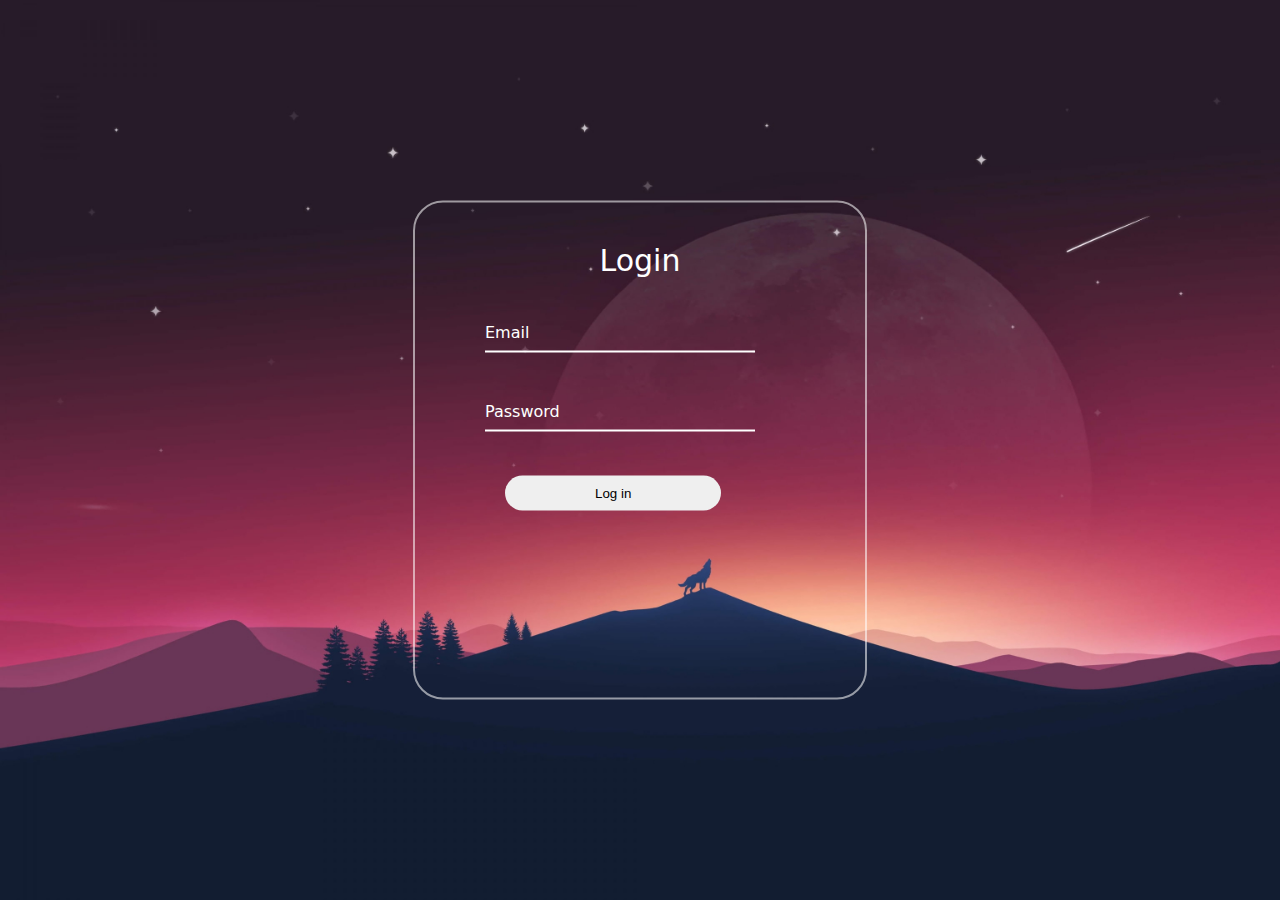
<file: Signup/Login form/index.html>
<html lang="en">
<head>
    <meta charset="UTF-8">
    <meta http-equiv="X-UA-Compatible" content="IE=edge">
    <meta name="viewport" content="width=device-width, initial-scale=1.0">
    <title>login</title>
    <link rel="stylesheet" href="stylesheet.css">
</head>
<body>
    <div class="container">
        <p>Login</p>
        <div class="input">
            <input type="email" id="Email" >
            <label for="Email" id="label1">Email</label>
        </div>
        <div class="input">
            <input type="password" id="password" >
            <label for="password" id="label2">Password</label>
        </div>
        <button id="btn1">Log in</button>
    </div>
</body>
<script src="main.js"></script>
</html>
</file>
<file: Signup/Login form/stylesheet.css>
*{
    margin:0;
    padding:0;
}
body{
    background-image: url("wallpaperflare.com_wallpaper.jpg");
    background-repeat: no-repeat;
    background-size: cover;
    font-family: system-ui, -apple-system, BlinkMacSystemFont, 'Segoe UI', Roboto, Oxygen, Ubuntu, Cantarell, 'Open Sans', 'Helvetica Neue', sans-serif;
}
.container{
    position: absolute;
    top:50%;
    left:50%;
    transform: translate(-50%,-50%);
    width: 50vh;
    height: 55vh;
    background-color: transparent;
    border-radius: 30px;
    border: 2px solid rgba(255, 255, 255, 0.557);
}
p{
    text-align: center;
    color: white;
    font-size: 30px;
    margin-top: 40px;
}
.input{
    display: grid;
    position: relative;
    grid-template-columns: fit-content(40%);
    margin-top: 10px;
}

input{
    border: none;
    outline: none;
    background-color: transparent;
    border-bottom: 2px solid white;
    width: 150%;
    height: 50%;
    margin-left:70px;
    margin-top: 30px;
    padding-top: 10px;
    padding-bottom: 10px;
    color: white;
    font-size: 15px;
}
label{
    position: absolute;
    top: 50%;
    left: 70px;
    color: white;
    transition: 0.5s;
}
#btn1{
    position: relative;
    top: 40px;
    left: 20%;
    padding: 10px 90px;
    border-radius: 20px ;
    border: none;
    cursor: pointer;
    transition: 0.5s;
}
#btn1:hover{
    background-color: rgba(182, 18, 200, 0.829);
}
</file>
